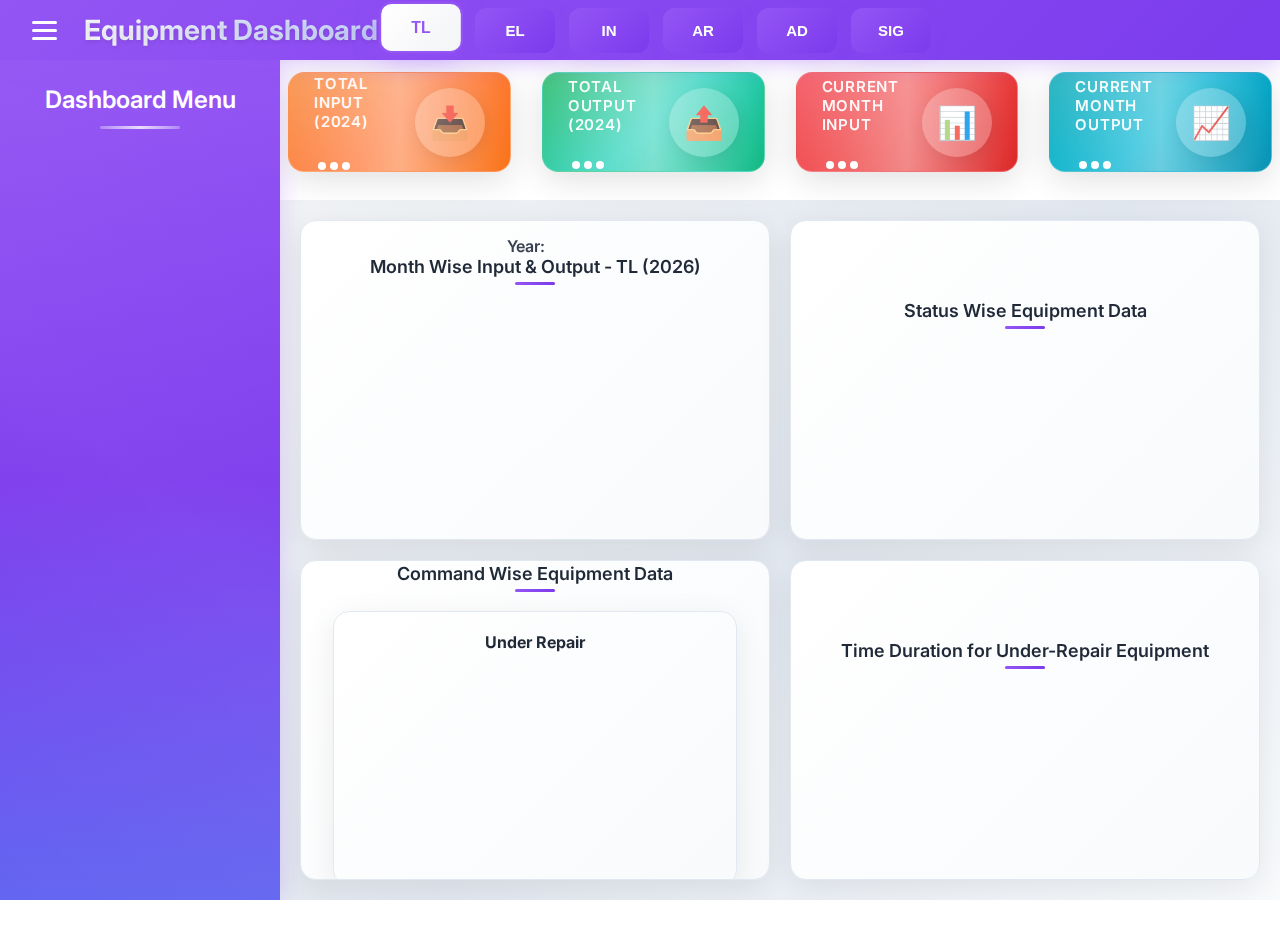
<file: dashboard.html>
<!DOCTYPE html>
<html lang="en">
<head>
  <meta charset="UTF-8">
  <meta name="viewport" content="width=device-width, initial-scale=1.0">
  <meta name="description" content="Interactive Equipment Management Dashboard">
  <meta name="theme-color" content="#9455f4">
  <title>Equipment Management Dashboard</title>
  <link rel="stylesheet" href="style.css">
  <link rel="preconnect" href="https://fonts.googleapis.com">
  <link rel="preconnect" href="https://fonts.gstatic.com" crossorigin>
  <link href="https://fonts.googleapis.com/css2?family=Inter:wght@300;400;500;600;700&display=swap" rel="stylesheet">
  <script src="JS/chart.umd.min.js"></script>
  <script src="JS/chartjs-plugin-datalabels.min.js"></script>
</head>
<body>
  <!-- Enhanced Header with better accessibility -->
  <header class="topbar" role="banner">
    <button class="menu-toggle ripple" onclick="toggleSidebar()" aria-label="Toggle navigation menu" aria-expanded="false">
      <div class="hamburger-line"></div>
      <div class="hamburger-line"></div>
      <div class="hamburger-line"></div>
    </button>
    <div class="logo-text" onclick="refreshDashboard()" role="button" tabindex="0" aria-label="Refresh dashboard">Equipment Dashboard</div>
    <div class="group-buttons" role="group" aria-label="Equipment group selection">
      <button onclick="selectGroup('tl')" class="active ripple glow-on-hover" aria-label="Select TL group">TL</button>
      <button onclick="selectGroup('el')" class="ripple glow-on-hover" aria-label="Select EL group">EL</button>
      <button onclick="selectGroup('in')" class="ripple glow-on-hover" aria-label="Select IN group">IN</button>
      <button onclick="selectGroup('ar')" class="ripple glow-on-hover" aria-label="Select AR group">AR</button>
      <button onclick="selectGroup('ad')" class="ripple glow-on-hover" aria-label="Select AD group">AD</button>
      <button onclick="selectGroup('sig')" class="ripple glow-on-hover" aria-label="Select SIG group">SIG</button>
    </div>
  </header>

  <div class="container">
    <!-- Enhanced Sidebar with better navigation -->
    <nav class="sidebar" id="sidebar" role="navigation" aria-label="Main navigation">
      <h2>Dashboard Menu</h2>
      <ul role="menubar">
        <li role="none">
          <a href="#overview" class="active ripple" role="menuitem" aria-label="Overview section">📊 Overview</a>
        </li>
        <li role="none">
          <a href="#charts" class="ripple" role="menuitem" aria-label="Charts section">📈 Charts</a>
        </li>
        <li role="none">
          <a href="#reports" class="ripple" role="menuitem" aria-label="Reports section">📋 Reports</a>
        </li>
      </ul>
    </nav>

    <div class="dashboard-container">
      <!-- Enhanced Dashboard Cards with loading states -->
      <section class="dashboard" role="region" aria-label="Dashboard summary cards">
        <div class="card card-orange glow-on-hover" tabindex="0" role="button" aria-label="Total Equipment Input" data-tooltip="Total equipment inputs for selected year">
          <div class="card-header">
            <div>
              <p class="summary-heading">Total Input (<span id="summaryYear">2024</span>)</p>
              <h2 id="totalInputs">
                <span class="loading-placeholder">
                  <div class="loading-dots">
                    <span></span>
                    <span></span>
                    <span></span>
                  </div>
                </span>
              </h2>
            </div>
            <div class="icon">📥</div>
          </div>
        </div>

        <div class="card card-green glow-on-hover" tabindex="0" role="button" aria-label="Total Equipment Output" data-tooltip="Total equipment outputs for selected year">
          <div class="card-header">
            <div>
              <p class="summary-heading">Total Output (<span id="summaryYear2">2024</span>)</p>
              <h3 id="totalOutputs">
                <span class="loading-placeholder">
                  <div class="loading-dots">
                    <span></span>
                    <span></span>
                    <span></span>
                  </div>
                </span>
              </h3>
            </div>
            <div class="icon">📤</div>
          </div>
        </div>

        <div class="card card-red glow-on-hover" tabindex="0" role="button" aria-label="Current Month Input" data-tooltip="Equipment inputs for current financial month">
          <div class="card-header">
            <div>
              <p class="summary-heading">Current Month Input</p>
              <h3 id="currentInputs">
                <span class="loading-placeholder">
                  <div class="loading-dots">
                    <span></span>
                    <span></span>
                    <span></span>
                  </div>
                </span>
              </h3>
            </div>
            <div class="icon">📊</div>
          </div>
        </div>

        <div class="card card-blue glow-on-hover" tabindex="0" role="button" aria-label="Current Month Output" data-tooltip="Equipment outputs for current financial month">
          <div class="card-header">
            <div>
              <p class="summary-heading">Current Month Output</p>
              <h3 id="currentOutputs">
                <span class="loading-placeholder">
                  <div class="loading-dots">
                    <span></span>
                    <span></span>
                    <span></span>
                  </div>
                </span>
              </h3>
            </div>
            <div class="icon">📈</div>
          </div>
        </div>
      </section>

      <main class="main-container" id="main-content" role="main" aria-label="Dashboard charts">
        <section class="chart-section glow-on-hover" tabindex="0" role="button" aria-label="Monthly Equipment Input & Output Chart" data-tooltip="Click to expand chart">
          <button class="back-btn ripple" onclick="collapseChart(event, this.parentElement)" aria-label="Close fullscreen">← Back</button>
          <div class="level-design">
            <label for="yearSelect" class="year-label">Year:</label>
            <select id="yearSelect" class="glow-on-hover" onchange="reloadChart()" aria-label="Select year for chart data"></select>
          </div>
          <h3 class="graph-heading" id="lineChartHeading">Month Wise Input & Output - TL (2024)</h3>
          <canvas id="lineChart" class="line-chart" onclick="expandChart(this.parentElement)" aria-label="Line chart showing monthly data" role="img"></canvas> 
        </section> 

        <section class="chart-section glow-on-hover" tabindex="0" role="button" aria-label="Status Wise Equipment Data Chart" data-tooltip="Equipment status distribution">
          <button class="back-btn ripple" onclick="collapseChart(event, this.parentElement)" aria-label="Close fullscreen">← Back</button>
          <h3 class="graph-heading">Status Wise Equipment Data</h3>
          <canvas id="statusChart" width="100" height="100" onclick="expandChart(this.parentElement)" aria-label="Pie chart showing status distribution" role="img"></canvas>
          <div id="statuswise-legend" role="list" aria-label="Status legend"></div>
        </section>

        <section class="chart-section glow-on-hover" onclick="expandChart(this)" tabindex="0" role="button" aria-label="Command Wise Equipment Charts" data-tooltip="Equipment distribution by command">
          <button class="back-btn ripple" onclick="collapseChart(event, this.parentElement)" aria-label="Close fullscreen">← Back</button>
          <h3 class="graph-heading">Command Wise Equipment Data</h3>
          <div class="row">
            <div class="command-chart">
              <h4 style="text-align: center; margin-bottom: 15px; color: #1f2937;">Under Repair</h4>
              <canvas id="underRepairChart" aria-label="Pie chart showing under repair equipment by command" role="img"></canvas>
              <div id="underRepairLegendBox" role="list" aria-label="Under repair legend"></div>
            </div>
            <div class="command-chart">
              <h4 style="text-align: center; margin-bottom: 15px; color: #1f2937;">Awaiting Collection</h4>
              <canvas id="repairAwaitingChart" aria-label="Pie chart showing awaiting collection equipment by command" role="img"></canvas>
              <div id="awaitingCollectionLegendBox" role="list" aria-label="Awaiting collection legend"></div>
            </div>
          </div>
        </section>

        <section class="chart-section glow-on-hover" tabindex="0" role="button" aria-label="Time Duration for Under-Repair Equipment Chart" data-tooltip="Repair duration analysis">
          <button class="back-btn ripple" onclick="collapseChart(event, this.parentElement)" aria-label="Close fullscreen">← Back</button>
          <h3 class="graph-heading">Time Duration for Under-Repair Equipment</h3>
          <canvas id="repairAgeChart" width="100" height="100" onclick="expandChart(this.parentElement)" aria-label="Bar chart showing repair duration distribution" role="img"></canvas>
          <div id="underRepairbarchart" role="list" aria-label="Repair duration legend"></div>
        </section>
      </main>
    </div>
  </div>

  <!-- Loading Overlay -->
  <div id="loadingOverlay" class="loading-overlay" style="display: none;" role="status" aria-label="Loading dashboard data">
    <div>
      <div class="loading-spinner"></div>
      <div class="loading-text">Loading Dashboard Data<span class="loading-dots"><span></span><span></span><span></span></span></div>
    </div>
  </div>
  
  <!-- Toast Container -->
  <div id="toastContainer" class="toast-container" role="region" aria-label="Notifications" aria-live="polite"></div>
  
  <!-- Interactive Tooltip -->
  <div id="interactiveTooltip" class="interactive-tooltip" role="tooltip"></div>

  <script>
    // Enhanced Toast System
    function showToast(message, type = 'info', duration = 3000) {
      const container = document.getElementById('toastContainer');
      const toast = document.createElement('div');
      toast.className = `toast ${type}`;
      
      toast.innerHTML = `
        <div>${message}</div>
        <button class="toast-close" onclick="removeToast(this.parentElement)" aria-label="Close notification">&times;</button>
      `;
      
      container.appendChild(toast);
      
      // Auto remove after duration
      setTimeout(() => {
        if (toast.parentElement) {
          removeToast(toast);
        }
      }, duration);
      
      return toast;
    }

    function removeToast(toast) {
      toast.style.animation = 'slideOutToast 0.3s ease-out forwards';
      setTimeout(() => {
        if (toast.parentElement) {
          toast.parentElement.removeChild(toast);
        }
      }, 300);
    }

    // Enhanced Tooltip System
    const tooltip = document.getElementById('interactiveTooltip');
    let tooltipTimeout;

    function showTooltip(element, text) {
      clearTimeout(tooltipTimeout);
      tooltip.textContent = text;
      tooltip.classList.add('show');
      
      const rect = element.getBoundingClientRect();
      tooltip.style.left = rect.left + (rect.width / 2) - (tooltip.offsetWidth / 2) + 'px';
      tooltip.style.top = rect.top - tooltip.offsetHeight - 10 + 'px';
    }

    function hideTooltip() {
      tooltipTimeout = setTimeout(() => {
        tooltip.classList.remove('show');
      }, 100);
    }

    // Add tooltip functionality to all elements with data-tooltip
    document.addEventListener('DOMContentLoaded', function() {
      const tooltipElements = document.querySelectorAll('[data-tooltip]');
      
      tooltipElements.forEach(element => {
        element.addEventListener('mouseenter', function() {
          const tooltipText = this.getAttribute('data-tooltip');
          if (tooltipText) {
            showTooltip(this, tooltipText);
          }
        });
        
        element.addEventListener('mouseleave', hideTooltip);
        
        // Enhanced focus support for keyboard navigation
        element.addEventListener('focus', function() {
          const tooltipText = this.getAttribute('data-tooltip');
          if (tooltipText) {
            showTooltip(this, tooltipText);
          }
        });
        
        element.addEventListener('blur', hideTooltip);
      });
    });

    // Enhanced Sidebar Toggle
    function toggleSidebar() {
      const sidebar = document.getElementById('sidebar');
      const menuToggle = document.querySelector('.menu-toggle');
      const mainContainer = document.querySelector('.main-container');
      
      sidebar.classList.toggle('hidden');
      
      // Update ARIA attributes
      const isExpanded = !sidebar.classList.contains('hidden');
      menuToggle.setAttribute('aria-expanded', isExpanded);
      
      // Add blur effect on mobile when sidebar is open
      if (window.innerWidth <= 768) {
        mainContainer.classList.toggle('sidebar-open', isExpanded);
      }
      
      if (isExpanded) {
        showToast('Navigation menu opened', 'info');
      } else {
        showToast('Navigation menu closed', 'info');
      }
      
      // Add haptic feedback for mobile devices
      if (navigator.vibrate) {
        navigator.vibrate(50);
      }
    }

    // Enhanced Chart Expansion
    function expandChart(chartSection) {
      chartSection.classList.add('fullscreen');
      document.body.style.overflow = 'hidden';
      
      // Update ARIA attributes
      chartSection.setAttribute('aria-expanded', 'true');
      
      showToast('Chart expanded to fullscreen', 'info');
      
      // Add escape key listener
      document.addEventListener('keydown', handleEscapeKey);
    }

    function collapseChart(event, chartSection) {
      event.stopPropagation();
      chartSection.classList.remove('fullscreen');
      document.body.style.overflow = 'auto';
      
      // Update ARIA attributes
      chartSection.setAttribute('aria-expanded', 'false');
      
      showToast('Chart collapsed', 'info');
      
      // Remove escape key listener
      document.removeEventListener('keydown', handleEscapeKey);
    }

    function handleEscapeKey(event) {
      if (event.key === 'Escape') {
        const fullscreenChart = document.querySelector('.chart-section.fullscreen');
        if (fullscreenChart) {
          collapseChart(event, fullscreenChart);
        }
      }
    }

    // Enhanced Refresh Dashboard
    function refreshDashboard() {
      showToast('Refreshing dashboard...', 'info');
      
      // Add loading state
      const cards = document.querySelectorAll('.card');
      cards.forEach(card => card.classList.add('loading'));
      
      // Simulate refresh (in real app, this would reload data)
      setTimeout(() => {
        cards.forEach(card => card.classList.remove('loading'));
        showToast('Dashboard refreshed successfully!', 'success');
      }, 1500);
      
      // Add haptic feedback
      if (navigator.vibrate) {
        navigator.vibrate([50, 100, 50]);
      }
    }

    // Enhanced Keyboard Navigation
    document.addEventListener('keydown', function(event) {
      // Tab navigation enhancement
      if (event.key === 'Tab') {
        document.body.classList.add('keyboard-navigation');
      }
      
      // Arrow key navigation for group buttons
      if (event.target.classList.contains('group-buttons') && (event.key === 'ArrowLeft' || event.key === 'ArrowRight')) {
        const buttons = Array.from(document.querySelectorAll('.group-buttons button'));
        const currentIndex = buttons.indexOf(event.target);
        let nextIndex;
        
        if (event.key === 'ArrowLeft') {
          nextIndex = currentIndex > 0 ? currentIndex - 1 : buttons.length - 1;
        } else {
          nextIndex = currentIndex < buttons.length - 1 ? currentIndex + 1 : 0;
        }
        
        buttons[nextIndex].focus();
        event.preventDefault();
      }
    });

    document.addEventListener('mousedown', function() {
      document.body.classList.remove('keyboard-navigation');
    });

    // Enhanced Responsive Behavior
    window.addEventListener('resize', function() {
      const sidebar = document.getElementById('sidebar');
      const mainContainer = document.querySelector('.main-container');
      
      // Auto-hide sidebar on mobile
      if (window.innerWidth <= 768 && !sidebar.classList.contains('hidden')) {
        sidebar.classList.add('hidden');
        mainContainer.classList.remove('sidebar-open');
      }
      
      // Auto-show sidebar on desktop
      if (window.innerWidth > 1024 && sidebar.classList.contains('hidden')) {
        sidebar.classList.remove('hidden');
        mainContainer.classList.remove('sidebar-open');
      }
    });

    // Enhanced Scroll Behavior
    let lastScrollTop = 0;
    const topbar = document.querySelector('.topbar');

    window.addEventListener('scroll', function() {
      const scrollTop = window.pageYOffset || document.documentElement.scrollTop;
      
      // Add scrolled class for enhanced styling
      if (scrollTop > 10) {
        topbar.classList.add('scrolled');
      } else {
        topbar.classList.remove('scrolled');
      }
      
      lastScrollTop = scrollTop;
    });

    // Enhanced Performance Monitoring
    window.addEventListener('load', function() {
      const loadTime = performance.now();
      console.log(`Dashboard loaded in ${loadTime.toFixed(2)}ms`);
      
      if (loadTime > 3000) {
        showToast('Dashboard loaded slower than expected', 'warning');
      } else {
        showToast('Dashboard loaded successfully!', 'success');
      }
    });

    // Enhanced Error Handling
    window.addEventListener('error', function(event) {
      console.error('Dashboard error:', event.error);
      showToast('An error occurred. Please refresh the page.', 'error');
    });

    // Enhanced Accessibility Features
    document.addEventListener('DOMContentLoaded', function() {
      // Add skip link for screen readers
      const skipLink = document.createElement('a');
      skipLink.href = '#main-content';
      skipLink.textContent = 'Skip to main content';
      skipLink.className = 'skip-link';
      skipLink.style.cssText = `
        position: absolute;
        top: -40px;
        left: 6px;
        background: #9455f4;
        color: white;
        padding: 8px;
        text-decoration: none;
        border-radius: 4px;
        z-index: 10000;
        transition: top 0.3s;
      `;
      
      skipLink.addEventListener('focus', function() {
        this.style.top = '6px';
      });
      
      skipLink.addEventListener('blur', function() {
        this.style.top = '-40px';
      });
      
      document.body.insertBefore(skipLink, document.body.firstChild);
      
      // Announce page changes to screen readers
      const announcer = document.createElement('div');
      announcer.setAttribute('aria-live', 'polite');
      announcer.setAttribute('aria-atomic', 'true');
      announcer.style.cssText = `
        position: absolute;
        left: -10000px;
        width: 1px;
        height: 1px;
        overflow: hidden;
      `;
      document.body.appendChild(announcer);
      
      window.announceToScreenReader = function(message) {
        announcer.textContent = message;
        setTimeout(() => {
          announcer.textContent = '';
        }, 1000);
      };
    });
  </script>
  
  <script src="script.js"></script>
</body>
</html>
</file>
<file: style.css>
/* Enhanced Loading Animation */
.loading-overlay {
  position: fixed;
  top: 0;
  left: 0;
  width: 100%;
  height: 100%;
  background: linear-gradient(135deg, rgba(148, 85, 244, 0.9), rgba(124, 58, 237, 0.9));
  display: flex;
  justify-content: center;
  align-items: center;
  z-index: 9999;
  backdrop-filter: blur(10px);
}

.loading-spinner {
  width: 60px;
  height: 60px;
  border: 4px solid rgba(255, 255, 255, 0.3);
  border-top: 4px solid #ffffff;
  border-radius: 50%;
  animation: spin 1s linear infinite;
}

@keyframes spin {
  0% { transform: rotate(0deg); }
  100% { transform: rotate(360deg); }
}

.loading-text {
  color: white;
  font-size: 18px;
  font-weight: 600;
  margin-top: 20px;
  animation: pulse 1.5s ease-in-out infinite;
}

.loading-dots {
  display: inline-flex;
  gap: 4px;
}

.loading-dots span {
  width: 8px;
  height: 8px;
  border-radius: 50%;
  background: currentColor;
  animation: loadingDots 1.4s ease-in-out infinite both;
}

.loading-dots span:nth-child(1) { animation-delay: -0.32s; }
.loading-dots span:nth-child(2) { animation-delay: -0.16s; }
.loading-dots span:nth-child(3) { animation-delay: 0s; }

@keyframes loadingDots {
  0%, 80%, 100% {
    transform: scale(0);
    opacity: 0.5;
  }
  40% {
    transform: scale(1);
    opacity: 1;
  }
}

.loading-placeholder {
  display: inline-block;
  min-width: 40px;
  text-align: center;
}

/* Toast Notification System */
.toast-container {
  position: fixed;
  top: 80px;
  right: 20px;
  z-index: 10000;
  display: flex;
  flex-direction: column;
  gap: 10px;
  pointer-events: none;
}

.toast {
  background: linear-gradient(135deg, #ffffff, #f8fafc);
  color: #1f2937;
  padding: 16px 24px;
  border-radius: 12px;
  box-shadow: 0 8px 32px rgba(0, 0, 0, 0.15);
  border-left: 4px solid #9455f4;
  min-width: 300px;
  max-width: 400px;
  transform: translateX(100%);
  opacity: 0;
  animation: slideInToast 0.3s ease-out forwards;
  pointer-events: auto;
  position: relative;
  overflow: hidden;
}

.toast::before {
  content: '';
  position: absolute;
  top: 0;
  left: 0;
  width: 100%;
  height: 4px;
  background: linear-gradient(90deg, #9455f4, #7c3aed);
  animation: toastProgress 3s linear forwards;
}

.toast.success {
  border-left-color: #10b981;
}

.toast.success::before {
  background: linear-gradient(90deg, #10b981, #059669);
}

.toast.error {
  border-left-color: #ef4444;
}

.toast.error::before {
  background: linear-gradient(90deg, #ef4444, #dc2626);
}

.toast.warning {
  border-left-color: #f59e0b;
}

.toast.warning::before {
  background: linear-gradient(90deg, #f59e0b, #d97706);
}

@keyframes slideInToast {
  to {
    transform: translateX(0);
    opacity: 1;
  }
}

@keyframes slideOutToast {
  to {
    transform: translateX(100%);
    opacity: 0;
  }
}

@keyframes toastProgress {
  to {
    width: 0%;
  }
}

.toast-close {
  position: absolute;
  top: 8px;
  right: 12px;
  background: none;
  border: none;
  font-size: 18px;
  cursor: pointer;
  color: #6b7280;
  transition: color 0.2s ease;
}

.toast-close:hover {
  color: #374151;
}

/* Interactive Tooltip */
.interactive-tooltip {
  position: absolute;
  background: linear-gradient(135deg, #1f2937, #374151);
  color: white;
  padding: 8px 12px;
  border-radius: 8px;
  font-size: 14px;
  font-weight: 500;
  box-shadow: 0 8px 32px rgba(0, 0, 0, 0.3);
  z-index: 10001;
  opacity: 0;
  transform: translateY(10px);
  transition: all 0.2s cubic-bezier(0.4, 0, 0.2, 1);
  pointer-events: none;
  white-space: nowrap;
  backdrop-filter: blur(10px);
}

.interactive-tooltip::after {
  content: '';
  position: absolute;
  top: 100%;
  left: 50%;
  transform: translateX(-50%);
  border: 6px solid transparent;
  border-top-color: #1f2937;
}

.interactive-tooltip.show {
  opacity: 1;
  transform: translateY(0);
}

/* Ripple Effect */
.ripple {
  position: relative;
  overflow: hidden;
}

.ripple::before {
  content: '';
  position: absolute;
  top: 50%;
  left: 50%;
  width: 0;
  height: 0;
  border-radius: 50%;
  background: rgba(255, 255, 255, 0.5);
  transform: translate(-50%, -50%);
  transition: width 0.6s, height 0.6s;
}

.ripple:active::before {
  width: 300px;
  height: 300px;
}

/* Glow on Hover Effect */
.glow-on-hover {
  transition: all 0.3s cubic-bezier(0.4, 0, 0.2, 1);
}

.glow-on-hover:hover {
  box-shadow: 0 0 20px rgba(148, 85, 244, 0.4);
}

/* Enhanced Hamburger Menu Animation */
.hamburger-line {
  display: block;
  width: 25px;
  height: 3px;
  background: white;
  margin: 5px 0;
  transition: all 0.3s cubic-bezier(0.4, 0, 0.2, 1);
  border-radius: 2px;
}

/* Enhanced Animations and Interactions */
@keyframes slideInFromLeft {
  from {
    transform: translateX(-100%);
    opacity: 0;
  }
  to {
    transform: translateX(0);
    opacity: 1;
  }
}

@keyframes slideInFromRight {
  from {
    transform: translateX(100%);
    opacity: 0;
  }
  to {
    transform: translateX(0);
    opacity: 1;
  }
}

@keyframes fadeInUp {
  from {
    transform: translateY(30px);
    opacity: 0;
  }
  to {
    transform: translateY(0);
    opacity: 1;
  }
}

@keyframes pulse {
  0% {
    transform: scale(1);
  }
  50% {
    transform: scale(1.05);
  }
  100% {
    transform: scale(1);
  }
}

@keyframes shimmer {
  0% {
    background-position: -200px 0;
  }
  100% {
    background-position: calc(200px + 100%) 0;
  }
}

@keyframes bounce {
  0%, 20%, 50%, 80%, 100% {
    transform: translateY(0);
  }
  40% {
    transform: translateY(-10px);
  }
  60% {
    transform: translateY(-5px);
  }
}

@keyframes glow {
  0% {
    box-shadow: 0 0 5px rgba(148, 85, 244, 0.2);
  }
  50% {
    box-shadow: 0 0 20px rgba(148, 85, 244, 0.4);
  }
  100% {
    box-shadow: 0 0 5px rgba(148, 85, 244, 0.2);
  }
}

@keyframes float {
  0% {
    transform: translateY(0px);
  }
  50% {
    transform: translateY(-10px);
  }
  100% {
    transform: translateY(0px);
  }
}

/* By default hide legends, dropdowns, and labels inside chart-section */
.chart-section .back-btn,
.chart-section select {
  display: none;
}  

/* When fullscreen - show them */
.chart-section.fullscreen .level-design,
.chart-section.fullscreen .back-btn,
.chart-section.fullscreen select,
.chart-section.fullscreen label,
.chart-section.fullscreen #statuswise-legend,
.chart-section.fullscreen #underRepairLegendBox,
.chart-section.fullscreen #awaitingCollectionLegendBox,
.chart-section.fullscreen #underRepairbarchart {
  display: block;
}

#groupFilter {
  padding: 8px;
  margin-bottom: 20px;
  border-radius: 8px;
  border: 2px solid #9455f4;
  transition: all 0.3s ease;
}

#groupFilter:focus {
  outline: none;
  box-shadow: 0 0 10px rgba(148, 85, 244, 0.3);
  transform: scale(1.02);
}

/* Enhanced Container styling */
.pie-chart-card {
  border: 1px solid #e2e8f0;
  border-radius: 16px;
  padding: 25px;
  max-width: 600px;
  margin: 20px auto;
  background: linear-gradient(135deg, #ffffff, #f8fafc);
  box-shadow: 0 8px 32px rgba(0, 0, 0, 0.1);
  transition: all 0.4s cubic-bezier(0.4, 0, 0.2, 1);
  animation: fadeInUp 0.6s ease-out;
  position: relative;
  overflow: hidden;
}

.pie-chart-card::before {
  content: '';
  position: absolute;
  top: 0;
  left: -100%;
  width: 100%;
  height: 100%;
  background: linear-gradient(90deg, transparent, rgba(148, 85, 244, 0.05), transparent);
  transition: left 0.6s ease;
}

.pie-chart-card:hover::before {
  left: 100%;
}

.pie-chart-card:hover {
  transform: translateY(-8px) scale(1.02);
  box-shadow: 0 16px 48px rgba(148, 85, 244, 0.15);
  border-color: #9455f4;
}

/* Enhanced Title */
.pie-chart-card h3 {
  text-align: center;
  margin-bottom: 25px;
  font-size: 22px;
  color: #1f2937;
  position: relative;
  font-weight: 600;
}

.pie-chart-card h3::after {
  content: '';
  position: absolute;
  bottom: -8px;
  left: 50%;
  transform: translateX(-50%);
  width: 60px;
  height: 4px;
  background: linear-gradient(90deg, #9455f4, #6366f1);
  border-radius: 2px;
  animation: glow 2s infinite;
}

.command-pie-card {
  border: 1px solid #e2e8f0;
  border-radius: 16px;
  padding: 25px;
  max-width: 600px;
  margin: 20px auto;
  background: linear-gradient(135deg, #ffffff, #f8fafc);
  box-shadow: 0 8px 32px rgba(0, 0, 0, 0.1);
  transition: all 0.4s cubic-bezier(0.4, 0, 0.2, 1);
  animation: fadeInUp 0.6s ease-out;
  position: relative;
  overflow: hidden;
} 

.command-pie-card::before {
  content: '';
  position: absolute;
  top: 0;
  left: -100%;
  width: 100%;
  height: 100%;
  background: linear-gradient(90deg, transparent, rgba(148, 85, 244, 0.05), transparent);
  transition: left 0.6s ease;
}

.command-pie-card:hover::before {
  left: 100%;
}

.command-pie-card:hover {
  transform: translateY(-8px) scale(1.02);
  box-shadow: 0 16px 48px rgba(148, 85, 244, 0.15);
  border-color: #9455f4;
}

.command-pie-card h3 {
  text-align: center;
  font-size: 22px;
  margin-bottom: 25px;
  color: #1f2937;
  position: relative;
  font-weight: 600;
}

.command-pie-card h3::after {
  content: '';
  position: absolute;
  bottom: -8px;
  left: 50%;
  transform: translateX(-50%);
  width: 60px;
  height: 4px;
  background: linear-gradient(90deg, #9455f4, #6366f1);
  border-radius: 2px;
  animation: glow 2s infinite;
}

#command-legend-box {
  display: flex;
  flex-wrap: wrap;
  justify-content: center;
  gap: 12px;
  margin-top: 25px;
  font-size: 14px;
}

#command-legend-box div {
  display: flex;
  align-items: center;
  gap: 8px;
  transition: all 0.3s cubic-bezier(0.4, 0, 0.2, 1);
  cursor: pointer;
  padding: 8px 12px;
  border-radius: 8px;
  background: linear-gradient(135deg, #f8fafc, #f1f5f9);
}

#command-legend-box div:hover {
  transform: translateY(-3px) scale(1.05);
  box-shadow: 0 8px 25px rgba(148, 85, 244, 0.2);
  background: linear-gradient(135deg, #e7d0f5, #ddd6fe);
}

#command-legend-box span {
  width: 16px;
  height: 16px;
  border-radius: 50%;
  display: inline-block;
  transition: all 0.3s ease;
}

#command-legend-box div:hover span {
  transform: scale(1.3);
  animation: pulse 1s infinite;
}

.legend-box {
  display: flex;
  flex-wrap: wrap;
  margin-top: 15px;
  gap: 12px;
}

.legend-item {
  display: flex;
  align-items: center;
  transition: all 0.3s cubic-bezier(0.4, 0, 0.2, 1);
  cursor: pointer;
  padding: 8px 12px;
  border-radius: 8px;
  background: linear-gradient(135deg, #f8fafc, #f1f5f9);
  border: 1px solid transparent;
}

.legend-item:hover {
  transform: translateY(-3px) scale(1.05);
  filter: brightness(1.1);
  box-shadow: 0 8px 25px rgba(148, 85, 244, 0.2);
  border-color: #9455f4;
  background: linear-gradient(135deg, #e7d0f5, #ddd6fe);
}

.legend-item span {
  width: 16px;
  height: 16px;
  margin-right: 8px;
  border-radius: 50%;
  display: inline-block;
  transition: all 0.3s ease;
}

.legend-item:hover span {
  transform: scale(1.3);
  animation: pulse 1s infinite;
}

/* Reset and base */
* {
  margin: 0;
  padding: 0;
  box-sizing: border-box;
}

html, body {
  margin: 0;
  padding: 0;
  overflow: hidden;  
  height: 100%;
  width: 100%;
  font-family: 'Inter', 'Segoe UI', Tahoma, Geneva, Verdana, sans-serif;
  scroll-behavior: smooth;
}

/* Enhanced Topbar */
header.topbar {
  height: 60px;
  background: linear-gradient(135deg, #9455f4, #7c3aed, #6366f1);
  color: white;
  display: flex;
  align-items: center;
  padding: 0 20px;
  box-shadow: 0 4px 20px rgba(148, 85, 244, 0.3);
  position: relative;
  z-index: 1000;
  backdrop-filter: blur(10px);
  transition: all 0.3s cubic-bezier(0.4, 0, 0.2, 1);
}

header.topbar.scrolled {
  box-shadow: 0 8px 32px rgba(148, 85, 244, 0.4);
  backdrop-filter: blur(20px);
}

header.topbar::before {
  content: '';
  position: absolute;
  top: 0;
  left: 0;
  right: 0;
  bottom: 0;
  background: linear-gradient(135deg, #9455f4, #7c3aed);
  opacity: 0.95;
  z-index: -1;
}

.menu-toggle {
  background: none;
  border: none;
  color: white;
  font-size: 24px;
  cursor: pointer;
  padding: 12px;
  border-radius: 8px;
  transition: all 0.3s cubic-bezier(0.4, 0, 0.2, 1);
  position: relative;
  overflow: hidden;
}

.menu-toggle::before {
  content: '';
  position: absolute;
  top: 50%;
  left: 50%;
  width: 0;
  height: 0;
  background: rgba(255, 255, 255, 0.2);
  border-radius: 50%;
  transition: all 0.4s ease;
  transform: translate(-50%, -50%);
}

.menu-toggle:hover::before {
  width: 50px;
  height: 50px;
}

.menu-toggle:hover {
  transform: scale(1.1) rotate(5deg);
  animation: bounce 0.6s ease;
}

.menu-toggle:active {
  transform: scale(0.95);
}

.menu-toggle .hamburger-line:nth-child(1) {
  transform-origin: center;
}

.menu-toggle .hamburger-line:nth-child(3) {
  transform-origin: center;
}

.logo-text {
  margin-left: 15px;
  font-size: 28px;
  font-weight: 700;
  background: linear-gradient(45deg, #fff, #e0e7ff, #c7d2fe);
  -webkit-background-clip: text;
  -webkit-text-fill-color: transparent;
  background-clip: text;
  text-shadow: 0 2px 4px rgba(0, 0, 0, 0.1);
  animation: float 3s ease-in-out infinite;
  cursor: pointer;
  transition: all 0.3s ease;
}

.logo-text:hover {
  transform: scale(1.05);
  animation: bounce 0.6s ease;
}

/* Layout */
.container {
  display: flex;
  height: calc(100vh - 60px);
  transition: all 0.3s ease;
}

/* Enhanced Sidebar */
.sidebar {
  width: 280px;
  background: linear-gradient(180deg, #9455f4, #7c3aed, #6366f1);
  color: white;
  padding: 25px;
  transition: all 0.4s cubic-bezier(0.4, 0, 0.2, 1);
  box-shadow: 4px 0 20px rgba(148, 85, 244, 0.2);
  animation: slideInFromLeft 0.5s ease-out;
  position: relative;
  overflow: hidden;
  transform: translateX(0);
}

.sidebar::before {
  content: '';
  position: absolute;
  top: 0;
  left: 0;
  right: 0;
  bottom: 0;
  background: linear-gradient(45deg, transparent, rgba(255, 255, 255, 0.05), transparent);
  pointer-events: none;
}

.sidebar h2 {
  font-size: 24px;
  margin-bottom: 25px;
  text-align: center;
  position: relative;
  padding-bottom: 15px;
  font-weight: 600;
}

.sidebar h2::after {
  content: '';
  position: absolute;
  bottom: 0;
  left: 50%;
  transform: translateX(-50%);
  width: 80px;
  height: 3px;
  background: linear-gradient(90deg, rgba(255, 255, 255, 0.3), rgba(255, 255, 255, 0.8), rgba(255, 255, 255, 0.3));
  border-radius: 2px;
  animation: glow 2s infinite;
}

.sidebar ul {
  list-style: none;
  margin-top: 25px;
}

.sidebar ul li {
  margin-bottom: 18px;
  transform: translateX(-20px);
  opacity: 0;
  animation: slideInFromLeft 0.6s ease-out forwards;
}

.sidebar ul li:nth-child(1) { animation-delay: 0.1s; }
.sidebar ul li:nth-child(2) { animation-delay: 0.2s; }
.sidebar ul li:nth-child(3) { animation-delay: 0.3s; }

.sidebar ul li a {
  color: white;
  text-decoration: none;
  display: block;
  padding: 15px 20px;
  border-radius: 12px;
  transition: all 0.4s cubic-bezier(0.4, 0, 0.2, 1);
  position: relative;
  overflow: hidden;
  font-weight: 500;
  font-size: 16px;
}

.sidebar ul li a::before {
  content: '';
  position: absolute;
  top: 0;
  left: -100%;
  width: 100%;
  height: 100%;
  background: linear-gradient(90deg, transparent, rgba(255, 255, 255, 0.15), transparent);
  transition: left 0.6s ease;
}

.sidebar ul li a:hover::before {
  left: 100%;
}

.sidebar ul li a:hover {
  background: rgba(255, 255, 255, 0.15);
  transform: translateX(8px) scale(1.02);
  box-shadow: 0 8px 25px rgba(0, 0, 0, 0.2);
  backdrop-filter: blur(10px);
}

/* Active Link */
.sidebar ul li a.active {
  background: linear-gradient(135deg, #fff, #f3f4f6);
  color: #9455f4;
  font-weight: 600;
  box-shadow: 0 8px 25px rgba(0, 0, 0, 0.2);
  transform: translateX(8px) scale(1.02);
}

/* Sidebar hidden */
.sidebar.hidden {
  transform: translateX(-100%);
}

@media (max-width: 1024px) {
  .sidebar.hidden {
    transform: translateX(-100%);
    position: absolute;
    z-index: 100;
    height: calc(100vh - 60px);
  }
}

/* Enhanced Main content */
.main-container {
  flex: 1;
  background: linear-gradient(135deg, #f1f3f5, #e2e8f0, #f8fafc);
  display: grid;
  grid-template-columns: repeat(auto-fit, minmax(400px, 1fr)); 
  grid-auto-rows: minmax(300px, auto);
  grid-gap: 20px;
  padding: 20px;
  transition: all 0.3s ease;
  animation: fadeInUp 0.8s ease-out;
  overflow-y: auto;
  scroll-behavior: smooth;
}

.main-container::-webkit-scrollbar {
  width: 8px;
}

.main-container::-webkit-scrollbar-track {
  background: linear-gradient(135deg, #f1f5f9, #e2e8f0);
  border-radius: 4px;
}

.main-container::-webkit-scrollbar-thumb {
  background: linear-gradient(135deg, #9455f4, #7c3aed);
  border-radius: 4px;
  transition: all 0.3s ease;
}

.main-container::-webkit-scrollbar-thumb:hover {
  background: linear-gradient(135deg, #7c3aed, #6366f1);
}

@media (max-width: 1200px) {
  .main-container {
    grid-template-columns: repeat(auto-fit, minmax(350px, 1fr));
    grid-gap: 15px;
    padding: 15px;
  }
}

@media (max-width: 768px) {
  .main-container {
    grid-template-columns: 1fr;
    grid-gap: 12px;
    padding: 12px;
  }
  
  .main-container.sidebar-open {
    filter: blur(2px);
    pointer-events: none;
  }
}

@media (max-width: 480px) {
  .main-container {
    grid-template-columns: 1fr;
    grid-gap: 10px;
    padding: 10px;
  }
}

.chart-section {
  background: linear-gradient(135deg, #ffffff, #f8fafc);
  border: 1px solid #e2e8f0;
  min-height: 320px;
  display: flex;
  flex-direction: column;
  justify-content: center;
  align-items: center;
  cursor: pointer;
  transition: all 0.4s cubic-bezier(0.4, 0, 0.2, 1);
  position: relative;
  overflow: hidden;
  border-radius: 16px;
  box-shadow: 0 8px 32px rgba(0, 0, 0, 0.08);
  padding: 20px;
  box-sizing: border-box;
  animation: fadeInUp 0.6s ease-out;
  transform: translateY(0);
} 

.chart-section::before {
  content: '';
  position: absolute;
  top: 0;
  left: -100%;
  width: 100%;
  height: 100%;
  background: linear-gradient(90deg, transparent, rgba(148, 85, 244, 0.08), transparent);
  transition: left 0.6s ease;
}

.chart-section:hover::before {
  left: 100%;
}

.chart-section:hover {
  transform: translateY(-12px) scale(1.02);
  box-shadow: 0 20px 60px rgba(148, 85, 244, 0.2);
  border-color: #9455f4;
}

.chart-section:active {
  transform: translateY(-8px) scale(1.01);
}

.chart-section:focus {
  outline: 3px solid #9455f4;
  outline-offset: 2px;
}

.line-chart {
  display: block;
  width: 100% !important;
  height: auto !important;
  max-height: 400px;
  transition: all 0.3s ease;
}

.chart-section.fullscreen .line-chart {
  max-height: 70vh;          
  width: 100vw !important;
}

.chart-section canvas {
  max-width: 85%;
  max-height: 220px;
  transition: all 0.4s ease;
  border-radius: 8px;
  cursor: pointer;
} 

.chart-section canvas:hover {
  transform: scale(1.02);
}

.chart-section.fullscreen .level-design,
.chart-section.fullscreen .back-btn,
.chart-section.fullscreen select,
.chart-section.fullscreen label,
.chart-section.fullscreen #statuswise-legend,
.chart-section.fullscreen #underRepairLegendBox,
.chart-section.fullscreen #awaitingCollectionLegendBox,
.chart-section.fullscreen #underRepairbarchart {
  display: flex;
  flex-wrap: wrap;
  justify-content: center;
  font-size: 18px;
  margin-top: 20px;
  gap: 15px;
  padding: 25px;
  height: auto;
}

/* Enhanced Fullscreen legends */
.chart-section.fullscreen #statuswise-legend div,
.chart-section.fullscreen #underRepairLegendBox div,
.chart-section.fullscreen #awaitingCollectionLegendBox div,
.chart-section.fullscreen #underRepairbarchart div {
  display: inline-flex;
  align-items: center;
  background: linear-gradient(135deg, #e7d0f5, #ddd6fe);
  margin: 8px;
  border-radius: 12px;
  padding: 12px 20px;
  font-size: 18px;
  transition: all 0.3s cubic-bezier(0.4, 0, 0.2, 1);
  cursor: pointer;
  box-shadow: 0 4px 15px rgba(148, 85, 244, 0.1);
  user-select: none;
}

.chart-section.fullscreen #statuswise-legend div:hover,
.chart-section.fullscreen #underRepairLegendBox div:hover,
.chart-section.fullscreen #awaitingCollectionLegendBox div:hover,
.chart-section.fullscreen #underRepairbarchart div:hover {
  transform: translateY(-4px) scale(1.05);
  box-shadow: 0 8px 30px rgba(148, 85, 244, 0.3);
  background: linear-gradient(135deg, #ddd6fe, #c7d2fe);
}

/* Enhanced Dot inside fullscreen */
.chart-section.fullscreen #statuswise-legend span,
.chart-section.fullscreen #underRepairLegendBox span,
.chart-section.fullscreen #awaitingCollectionLegendBox span,
.chart-section.fullscreen #underRepairbarchart span {
  width: 20px;
  height: 20px;
  border-radius: 50%;
  display: inline-block;
  margin-right: 12px;
  transition: all 0.3s ease;
}

.chart-section.fullscreen #statuswise-legend div:hover span,
.chart-section.fullscreen #underRepairLegendBox div:hover span,
.chart-section.fullscreen #awaitingCollectionLegendBox div:hover span,
.chart-section.fullscreen #underRepairbarchart div:hover span {
  transform: scale(1.3);
  animation: pulse 1s infinite;
}

/* Normal view legends — enhanced */
.chart-section #statuswise-legend,
.chart-section #underRepairLegendBox,
.chart-section #awaitingCollectionLegendBox,
.chart-section #underRepairbarchart {
  display: flex;
  flex-wrap: wrap;
  justify-content: center;
  font-size: 13px;
  gap: 8px;
  padding: 12px;
}

.chart-section #statuswise-legend div,
.chart-section #underRepairLegendBox div,
.chart-section #awaitingCollectionLegendBox div,
.chart-section #underRepairbarchart div {
  padding: 6px 10px;
  border-radius: 8px;
  background: linear-gradient(135deg, #f8fafc, #f1f5f9);
  font-size: 11px;
  transition: all 0.3s cubic-bezier(0.4, 0, 0.2, 1);
  cursor: pointer;
  border: 1px solid transparent;
  box-shadow: 0 2px 8px rgba(0, 0, 0, 0.05);
  user-select: none;
} 

.chart-section #statuswise-legend div:hover,
.chart-section #underRepairLegendBox div:hover,
.chart-section #awaitingCollectionLegendBox div:hover,
.chart-section #underRepairbarchart div:hover {
  transform: translateY(-2px) scale(1.05);
  border-color: #9455f4;
  background: linear-gradient(135deg, #e7d0f5, #ddd6fe);
  box-shadow: 0 4px 15px rgba(148, 85, 244, 0.2);
}

/* Legend dot */
.chart-section #statuswise-legend span,
.chart-section #underRepairLegendBox span,
.chart-section #awaitingCollectionLegendBox span,
.chart-section #underRepairbarchart span {
  width: 12px;
  height: 12px;
  border-radius: 50%;
  display: inline-block;
  margin-right: 6px;
  transition: all 0.3s ease;
} 

.chart-section #statuswise-legend div:hover span,
.chart-section #underRepairLegendBox div:hover span,
.chart-section #awaitingCollectionLegendBox div:hover span,
.chart-section #underRepairbarchart div:hover span {
  transform: scale(1.2);
  animation: pulse 1s infinite;
}

/* Label inside level-design */
.chart-section .level-design label {
  font-size: 16px;
  margin-right: 10px;
  color: #374151;
  font-weight: 600;
}

.chart-section.fullscreen {
  position: fixed;
  top: 60px;
  left: 0;
  bottom: 0;
  width: 100vw;
  height: calc(100vh - 60px);
  z-index: 999;
  background: linear-gradient(135deg, #ffffff, #f8fafc);
  flex-direction: column;
  justify-content: flex-start;
  align-items: center;
  padding-top: 25px;
  animation: fadeInUp 0.4s ease-out;
  overflow-y: auto;
  backdrop-filter: blur(10px);
}

.chart-section.fullscreen canvas {
  max-width: 90%;
  max-height: 65%;
}

.chart-section.fullscreen .back-btn {
  display: block;
}

@media (max-width: 768px) {
  .chart-section.fullscreen {
    padding-top: 70px;
  }
  
  .chart-section.fullscreen canvas {
    max-width: 95%;
    max-height: 55%;
  }
  
  .chart-section {
    min-height: 280px;
    padding: 15px;
  }
  
  .chart-section canvas {
    max-width: 90%;
    max-height: 200px;
  }
} 

/* Enhanced Back Button */
.back-btn {
  position: absolute;
  top: 20px;
  left: 20px;
  z-index: 1000;
  padding: 12px 20px;
  font-size: 18px;
  background: linear-gradient(135deg, #9455f4, #7c3aed);
  color: white;
  border: none;
  border-radius: 12px;
  display: none;
  cursor: pointer;
  transition: all 0.4s cubic-bezier(0.4, 0, 0.2, 1);
  box-shadow: 0 6px 20px rgba(148, 85, 244, 0.3);
  font-weight: 600;
  user-select: none;
}

.back-btn:hover {
  transform: translateY(-3px) scale(1.05);
  box-shadow: 0 10px 30px rgba(148, 85, 244, 0.4);
  background: linear-gradient(135deg, #7c3aed, #6366f1);
  animation: bounce 0.6s ease;
}

.back-btn:active {
  transform: translateY(-1px) scale(1.02);
}

.back-btn:focus {
  outline: 3px solid rgba(255, 255, 255, 0.5);
  outline-offset: 2px;
}

/* Enhanced Group Buttons */
.group-buttons {
  display: flex;
  gap: 8px;
  flex-wrap: wrap;
  align-items: center;
}

.group-buttons button {
  background: linear-gradient(135deg, #9455f4, #7c3aed);
  color: white;
  border: none;
  margin: 0 3px;
  padding: 14px 22px;
  border-radius: 12px;
  cursor: pointer;
  min-width: 80px;
  text-align: center;
  font-weight: 600;
  font-size: 15px;
  transition: all 0.4s cubic-bezier(0.4, 0, 0.2, 1);
  position: relative;
  overflow: hidden;
  box-shadow: 0 4px 15px rgba(148, 85, 244, 0.2);
  user-select: none;
}

.group-buttons button::before {
  content: '';
  position: absolute;
  top: 0;
  left: -100%;
  width: 100%;
  height: 100%;
  background: linear-gradient(90deg, transparent, rgba(255, 255, 255, 0.25), transparent);
  transition: left 0.6s ease;
}

.group-buttons button:hover::before {
  left: 100%;
}

.group-buttons button:hover {
  transform: translateY(-4px) scale(1.08);
  box-shadow: 0 10px 30px rgba(148, 85, 244, 0.4);
  background: linear-gradient(135deg, #7c3aed, #6366f1);
  animation: bounce 0.6s ease;
}

.group-buttons button.active {
  background: linear-gradient(135deg, #ffffff, #f3f4f6);
  color: #9455f4;
  transform: translateY(-3px) scale(1.05);
  box-shadow: 0 8px 25px rgba(148, 85, 244, 0.3);
  border: 2px solid #9455f4;
  animation: glow 2s infinite;
}

.group-buttons button:active {
  transform: translateY(-2px) scale(1.03);
}

.group-buttons button:focus {
  outline: 3px solid rgba(255, 255, 255, 0.5);
  outline-offset: 2px;
}

@media (max-width: 768px) {
  .group-buttons {
    margin-left: 15px !important;
    gap: 5px;
  }
  
  .group-buttons button {
    padding: 10px 16px;
    font-size: 13px;
    min-width: 60px;
  }
}

@media (max-width: 480px) {
  .group-buttons {
    margin-left: 10px !important;
    gap: 3px;
  }
  
  .group-buttons button {
    padding: 8px 12px;
    font-size: 11px;
    min-width: 50px;
  }
}

.summary-row {
  display: flex;
  justify-content: space-between;
  align-items: center;
  margin-bottom: 10px;
  font-size: 15px;
  transition: all 0.3s cubic-bezier(0.4, 0, 0.2, 1);
  padding: 5px;
  border-radius: 8px;
}

.summary-row:hover {
  transform: translateX(8px) scale(1.02);
  background: rgba(148, 85, 244, 0.05);
}

.summary-label {
  display: flex;
  align-items: center;
  gap: 10px;
}

.color-dot {
  width: 16px;
  height: 16px;
  border-radius: 50%;
  display: inline-block;
  transition: all 0.3s ease;
}

.summary-row:hover .color-dot {
  transform: scale(1.3);
  animation: pulse 1s infinite;
}

.summary-value {
  font-weight: 700;
  color: #374151;
  font-size: 16px;
}

#underRepairLegendBox, #awaitingCollectionLegendBox {
  margin-top: 20px;
  display: flex;
  flex-wrap: wrap;
  justify-content: center;
  gap: 10px;
}

/* Enhanced Select Elements */
select {
  margin-bottom: 1.2rem;
  padding: 12px 18px;
  border-radius: 12px;
  border: 2px solid #e2e8f0;
  background: linear-gradient(135deg, #ffffff, #f8fafc);
  transition: all 0.4s cubic-bezier(0.4, 0, 0.2, 1);
  font-size: 15px;
  font-weight: 500;
  cursor: pointer;
  box-shadow: 0 4px 15px rgba(0, 0, 0, 0.05);
}

select:focus {
  outline: none;
  border-color: #9455f4;
  box-shadow: 0 0 0 4px rgba(148, 85, 244, 0.15);
  transform: scale(1.02);
}

select:hover {
  border-color: #9455f4;
  transform: translateY(-2px);
  box-shadow: 0 6px 20px rgba(148, 85, 244, 0.1);
}

select:active {
  transform: translateY(0) scale(1.01);
}

#legend-box span {
  display: inline-block;
  width: 16px;
  height: 16px;
  margin-right: 12px;
  border-radius: 50%;
  transition: all 0.3s ease;
}

.drop-down {
  width: 100%;
  float: right;
  border-radius: 12px;
  border: 2px solid #e2e8f0;
  transition: all 0.4s cubic-bezier(0.4, 0, 0.2, 1);
  background: linear-gradient(135deg, #ffffff, #f8fafc);
}

.drop-down:hover {
  border-color: #9455f4;
  transform: translateY(-2px);
  box-shadow: 0 6px 20px rgba(148, 85, 244, 0.1);
}

.drop-down label option {
  float: right;
  margin-top: 12px;
  margin-left: 15px;
}

.line-chart {
  width: 100%;
  max-width: 1200px;
  height: auto;
  max-height: 450px;
  padding: 25px;
  margin-bottom: 25px;
  transition: all 0.4s ease;
  border-radius: 12px;
}

.command-chart {
  flex: 1 1 450px;
  max-width: 550px;
  background: linear-gradient(135deg, #ffffff, #f8fafc);
  box-sizing: border-box;
  border-radius: 16px;
  padding: 20px;
  margin: 12px;
  box-shadow: 0 8px 32px rgba(0, 0, 0, 0.08);
  transition: all 0.4s cubic-bezier(0.4, 0, 0.2, 1);
  border: 1px solid #e2e8f0;
}

.command-chart:hover {
  transform: translateY(-8px) scale(1.02);
  box-shadow: 0 16px 48px rgba(148, 85, 244, 0.15);
  border-color: #9455f4;
}

.row {
  width: 100%;
  height: 100%;
  display: flex;
  justify-content: center;
  gap: 20px;
  flex-wrap: wrap;
}   

.command-chart canvas {
  width: 100% !important;
  height: auto !important;
  transition: all 0.4s ease;
  border-radius: 8px;
  cursor: pointer;
}

.command-chart canvas:hover {
  transform: scale(1.02);
}

/* Legend style when NOT fullscreen */
.chart-section:not(.fullscreen) #underRepairLegendBox,
.chart-section:not(.fullscreen) #awaitingCollectionLegendBox {
  font-size: 11px;
  padding: 10px;
  border-radius: 8px;
}

/* Fullscreen legends */
.chart-section.fullscreen #underRepairLegendBox,
.chart-section.fullscreen #awaitingCollectionLegendBox {
  display: flex;
  flex-wrap: wrap;
  justify-content: center;
  align-items: center;
  gap: 15px;
  font-size: 18px;
  margin-top: 25px;
  padding: 20px;
  border-radius: 12px;
} 

#underRepairLegendBox span,
#awaitingCollectionLegendBox span {
  width: 14px;
  height: 14px;
  border-radius: 50%;
  display: inline-block;
  margin-right: 8px;
  transition: all 0.3s ease;
}

/* Enhanced heading in fullscreen */
.chart-section.fullscreen .graph-heading {
  font-size: 28px;
  margin-top: 20px;
  margin-bottom: 20px;
  text-align: center;
  color: #1f2937;
  font-weight: 700;
}

/* Reduce margins in fullscreen for chart boxes */
.chart-section.fullscreen .command-chart {
  margin-top: 20px !important;
  margin-bottom: 30px !important;
  padding: 20px;
}

/* Enhanced scrolling in fullscreen */
.chart-section.fullscreen {
  overflow-y: auto;
  max-height: 100vh;
  padding-bottom: 50px;
}

.chart-section.fullscreen::-webkit-scrollbar {
  width: 10px;
}

.chart-section.fullscreen::-webkit-scrollbar-track {
  background: linear-gradient(135deg, #f1f5f9, #e2e8f0);
  border-radius: 6px;
}

.chart-section.fullscreen::-webkit-scrollbar-thumb {
  background: linear-gradient(135deg, #9455f4, #7c3aed);
  border-radius: 6px;
  transition: all 0.3s ease;
}

.chart-section.fullscreen::-webkit-scrollbar-thumb:hover {
  background: linear-gradient(135deg, #7c3aed, #6366f1);
  transform: scale(1.1);
}

.graph-heading {
  font-size: 18px;
  text-align: center;
  color: #1f2937;
  font-weight: 600;
  margin-bottom: 15px;
  position: relative;
}

.graph-heading::after {
  content: '';
  position: absolute;
  bottom: -8px;
  left: 50%;
  transform: translateX(-50%);
  width: 40px;
  height: 3px;
  background: linear-gradient(90deg, #9455f4, #7c3aed);
  border-radius: 2px;
  animation: glow 2s infinite;
}

.chart-section.fullscreen .graph-heading {
  font-size: 26px;
  margin-top: 15px;
  margin-bottom: 20px;
}

.chart-design {
  width: 85%;
  height: 450px;
  border: 1px solid #e2e8f0;
  background: linear-gradient(135deg, #ffffff, #f8fafc);
  box-shadow: 0 8px 32px rgba(0, 0, 0, 0.08);
  border-radius: 16px;
  display: flex;
  justify-content: center;
  align-items: center;
  transition: all 0.4s cubic-bezier(0.4, 0, 0.2, 1);
}

.chart-design:hover {
  transform: translateY(-8px) scale(1.02);
  box-shadow: 0 16px 48px rgba(148, 85, 244, 0.15);
  border-color: #9455f4;
}

.level-design {
  margin-right: 20px;
  display: flex;
  align-items: center;
  gap: 12px;
}

#yearSelect {
  border-radius: 12px;
  padding: 10px 16px;
  width: 140px;
  text-align: center;
  font-size: 15px;
  font-weight: 600;
  border: 2px solid #e2e8f0;
  background: linear-gradient(135deg, #ffffff, #f8fafc);
  margin-left: 12px;
  transition: all 0.4s cubic-bezier(0.4, 0, 0.2, 1);
  cursor: pointer;
  box-shadow: 0 4px 15px rgba(0, 0, 0, 0.05);
}

#yearSelect:hover {
  border-color: #9455f4;
  transform: translateY(-2px) scale(1.03);
  box-shadow: 0 6px 20px rgba(148, 85, 244, 0.1);
}

#yearSelect:focus {
  outline: none;
  border-color: #9455f4;
  box-shadow: 0 0 0 4px rgba(148, 85, 244, 0.15);
}

#yearSelect:active {
  transform: translateY(0) scale(1.01);
}

.year-label {
  font-size: 18px;
  color: #1f2937;
  font-weight: 600;
  margin-left: 12px;
}

/* Enhanced Legend box container */
#underRepairLegendBox, #awaitingCollectionLegendBox {
  display: flex;
  flex-wrap: wrap;
  gap: 10px;
  margin-top: 20px;
}

/* Enhanced Individual legend items */
.legend-item {
  display: inline-flex;
  align-items: center;
  background: linear-gradient(135deg, #e7d0f5, #ddd6fe);
  padding: 8px 14px;
  border-radius: 10px;
  font-size: 13px;
  transition: all 0.3s cubic-bezier(0.4, 0, 0.2, 1);
  cursor: pointer;
  border: 1px solid transparent;
  box-shadow: 0 2px 8px rgba(148, 85, 244, 0.1);
  user-select: none;
}

.legend-item:hover {
  transform: translateY(-3px) scale(1.05);
  border-color: #9455f4;
  box-shadow: 0 8px 25px rgba(148, 85, 244, 0.3);
  background: linear-gradient(135deg, #ddd6fe, #c7d2fe);
}

.legend-item:active {
  transform: translateY(-1px) scale(1.02);
}

/* Enhanced Dot size (normal) */
.chart-section:not(.fullscreen) .legend-dot {
  width: 10px;
  height: 10px;
  border-radius: 50%;
  display: inline-block;
  margin-right: 8px;
  transition: all 0.3s ease;
}

/* Enhanced Dot size (fullscreen) */
.chart-section.fullscreen .legend-dot {
  width: 18px;
  height: 18px;
  margin-right: 10px;
}

.chart-section .legend-item:hover .legend-dot {
  transform: scale(1.3);
  animation: pulse 1s infinite;
}

/* Legend text size in non-fullscreen */
.chart-section:not(.fullscreen) .legend-item {
  font-size: 12px;
  padding: 6px 10px;
}

/* Enhanced Dashboard */
.dashboard {
  display: flex;
  width: 100%;
  height: 120px;
  gap: 15px;
  animation: fadeInUp 0.8s ease-out;
  margin-bottom: 20px;
}

@media (max-width: 768px) {
  .dashboard {
    flex-direction: column;
    height: auto;
    gap: 10px;
  }
}

/* Enhanced Cards */
.card {
  background: linear-gradient(135deg, #fff, #f8fafc);
  color: #fff;
  border-radius: 16px;
  width: 25%;
  height: 100px;
  margin: 12px 8px;
  padding: 25px;
  box-shadow: 0 8px 32px rgba(0, 0, 0, 0.12);
  transition: all 0.4s cubic-bezier(0.4, 0, 0.2, 1);
  position: relative;
  overflow: hidden;
  cursor: pointer;
  border: 1px solid rgba(255, 255, 255, 0.2);
  user-select: none;
}

@media (max-width: 768px) {
  .card {
    width: 100%;
    margin: 8px 0;
    height: 90px;
  }
}

.card::before {
  content: '';
  position: absolute;
  top: 0;
  left: -100%;
  width: 100%;
  height: 100%;
  background: linear-gradient(90deg, transparent, rgba(255, 255, 255, 0.15), transparent);
  transition: left 0.6s ease;
}

.card:hover::before {
  left: 100%;
}

.card:hover {
  transform: translateY(-12px) scale(1.03);
  box-shadow: 0 20px 60px rgba(0, 0, 0, 0.2);
}

.card:active {
  transform: translateY(-8px) scale(1.01);
}

.card:focus {
  outline: 3px solid rgba(255, 255, 255, 0.5);
  outline-offset: 2px;
}

.card-header {
  display: flex;
  justify-content: space-between;
  align-items: center;
  height: 100%;
}

.card-header h2 {
  margin: 0;
  font-size: 32px;
  font-weight: 700;
  text-shadow: 0 2px 4px rgba(0, 0, 0, 0.1);
  transition: all 0.3s ease;
}

.card:hover .card-header h2 {
  transform: scale(1.1);
  animation: pulse 1s ease-in-out;
}

.card-header h3 {
  margin: 0;
  font-size: 28px;
  font-weight: 700;
  text-shadow: 0 2px 4px rgba(0, 0, 0, 0.1);
  transition: all 0.3s ease;
}

.card:hover .card-header h3 {
  transform: scale(1.1);
}

.summary-heading {
  font-size: 15px !important;
  font-weight: 600 !important;
  margin-bottom: 8px !important;
  opacity: 0.95;
  text-transform: uppercase;
  letter-spacing: 0.8px;
}

.card-header p {
  margin: 8px 0 0;
  font-size: 15px;
  opacity: 0.95;
}

/* Enhanced Icon */
.icon {
  font-size: 32px;
  background: rgba(255, 255, 255, 0.25);
  padding: 15px;
  border-radius: 50%;
  backdrop-filter: blur(15px);
  transition: all 0.4s cubic-bezier(0.4, 0, 0.2, 1);
  box-shadow: 0 4px 15px rgba(0, 0, 0, 0.1);
}

.card:hover .icon {
  transform: rotate(360deg) scale(1.15);
  background: rgba(255, 255, 255, 0.35);
  animation: bounce 0.6s ease;
}

.card-footer {
  margin-top: 25px;
  display: flex;
  justify-content: space-between;
  align-items: flex-end;
  font-size: 13px;
  border-top: 1px solid rgba(255, 255, 255, 0.4);
  padding-top: 12px;
}

.bars {
  display: flex;
  gap: 4px;
  align-items: flex-end;
}

.bars span {
  width: 5px;
  background-color: #fff;
  border-radius: 3px;
  animation: pulse 1.5s infinite;
  box-shadow: 0 2px 4px rgba(0, 0, 0, 0.1);
}

.bars span:nth-child(1) { height: 25px; animation-delay: 0s; }
.bars span:nth-child(2) { height: 20px; animation-delay: 0.2s; }
.bars span:nth-child(3) { height: 30px; animation-delay: 0.4s; }
.bars span:nth-child(4) { height: 22px; animation-delay: 0.6s; }

/* Enhanced Card Colors */
.card-orange {
  background: linear-gradient(135deg, #f99c5a, #ff7b3d, #f97316);
}

.card-green {
  background: linear-gradient(135deg, #43c27a, #2dd4bf, #10b981);
}

.card-red {
  background: linear-gradient(135deg, #f5646e, #ef4444, #dc2626);
}

.card-blue {
  background: linear-gradient(135deg, #30b7c2, #06b6d4, #0891b2);
}

/* Enhanced Loading states */
.loading {
  position: relative;
  overflow: hidden;
}

.loading::after {
  content: '';
  position: absolute;
  top: 0;
  left: 0;
  width: 100%;
  height: 100%;
  background: linear-gradient(90deg, transparent, rgba(255, 255, 255, 0.4), transparent);
  animation: shimmer 1.5s infinite;
}

/* Mobile-first responsive improvements */
@media (max-width: 1024px) {
  .container {
    flex-direction: column;
  }
  
  .sidebar {
    width: 100%;
    height: auto;
    padding: 15px;
    position: relative;
  }
  
  .sidebar.hidden {
    transform: translateY(-100%);
    position: absolute;
    z-index: 1000;
    width: 100%;
    height: auto;
  }
  
  .main-container {
    height: auto;
    min-height: calc(100vh - 120px);
  }
}

/* Enhanced Responsive improvements */
@media (max-width: 480px) {
  .topbar {
    padding: 0 12px;
    height: 55px;
    flex-wrap: wrap;
  }
  
  .logo-text {
    font-size: 20px;
    order: 1;
    flex: 1;
  }
  
  .menu-toggle {
    order: 0;
  }
  
  .group-buttons {
    margin-left: 8px !important;
    order: 2;
    width: 100%;
    margin-top: 10px;
    justify-content: center;
  }
  
  .group-buttons button {
    padding: 8px 12px;
    font-size: 11px;
    min-width: 45px;
  }
  
  .main-container {
    padding: 10px;
    grid-gap: 10px;
  }
  
  .chart-section {
    min-height: 280px;
    padding: 15px;
  }
  
  .card {
    height: 85px;
    padding: 20px;
    width: 100%;
  }
  
  .card-header h2 {
    font-size: 28px;
  }
  
  .card-header h3 {
    font-size: 24px;
  }
  
  .summary-heading {
    font-size: 13px !important;
  }
  
  .sidebar {
    width: 260px;
  }
  
  .dashboard {
    flex-direction: column;
    height: auto;
  }
  
  .toast-container {
    right: 10px;
    left: 10px;
  }
  
  .toast {
    min-width: auto;
    max-width: none;
  }
}

/* Enhanced Accessibility improvements */
@media (prefers-reduced-motion: reduce) {
  *,
  *::before,
  *::after {
    animation-duration: 0.01ms !important;
    animation-iteration-count: 1 !important;
    transition-duration: 0.01ms !important;
  }
}

/* Enhanced Focus styles for better accessibility */
button:focus,
select:focus,
.chart-section:focus {
  outline: 3px solid #9455f4;
  outline-offset: 3px;
}

/* High contrast mode support */
@media (prefers-contrast: high) {
  .card {
    border: 3px solid currentColor;
  }
  
  .chart-section {
    border: 3px solid currentColor;
  }
}

/* Dashboard Container */
.dashboard-container {
  flex: 1;
  display: flex;
  flex-direction: column;
  overflow: hidden;
}

/* Smooth transitions for all interactive elements */
* {
  transition: all 0.3s cubic-bezier(0.4, 0, 0.2, 1);
}

/* Enhanced hover effects for better interactivity */
.chart-section:hover .graph-heading::after {
  width: 60px;
}

.card:hover .summary-heading {
  transform: scale(1.05);
  color: rgba(255, 255, 255, 1);
}

/* Interactive legend items with better feedback */
.legend-item:active {
  transform: translateY(-1px) scale(1.02);
}

/* Enhanced touch interactions for mobile */
@media (hover: none) and (pointer: coarse) {
  .chart-section:hover,
  .card:hover,
  .group-buttons button:hover {
    transform: none;
  }
  
  .chart-section:active,
  .card:active,
  .group-buttons button:active {
    transform: scale(0.98);
  }
}

/* Dark mode support */
@media (prefers-color-scheme: dark) {
  .interactive-tooltip {
    background: linear-gradient(135deg, #374151, #4b5563);
  }
  
  .toast {
    background: linear-gradient(135deg, #1f2937, #374151);
    color: #f9fafb;
  }
}

/* Print styles */
@media print {
  .sidebar,
  .topbar,
  .back-btn,
  .group-buttons,
  .toast-container,
  .interactive-tooltip {
    display: none !important;
  }
  
  .main-container {
    padding: 0;
    background: white;
  }
  
  .chart-section {
    break-inside: avoid;
    box-shadow: none;
    border: 1px solid #000;
  }
}
</file>
